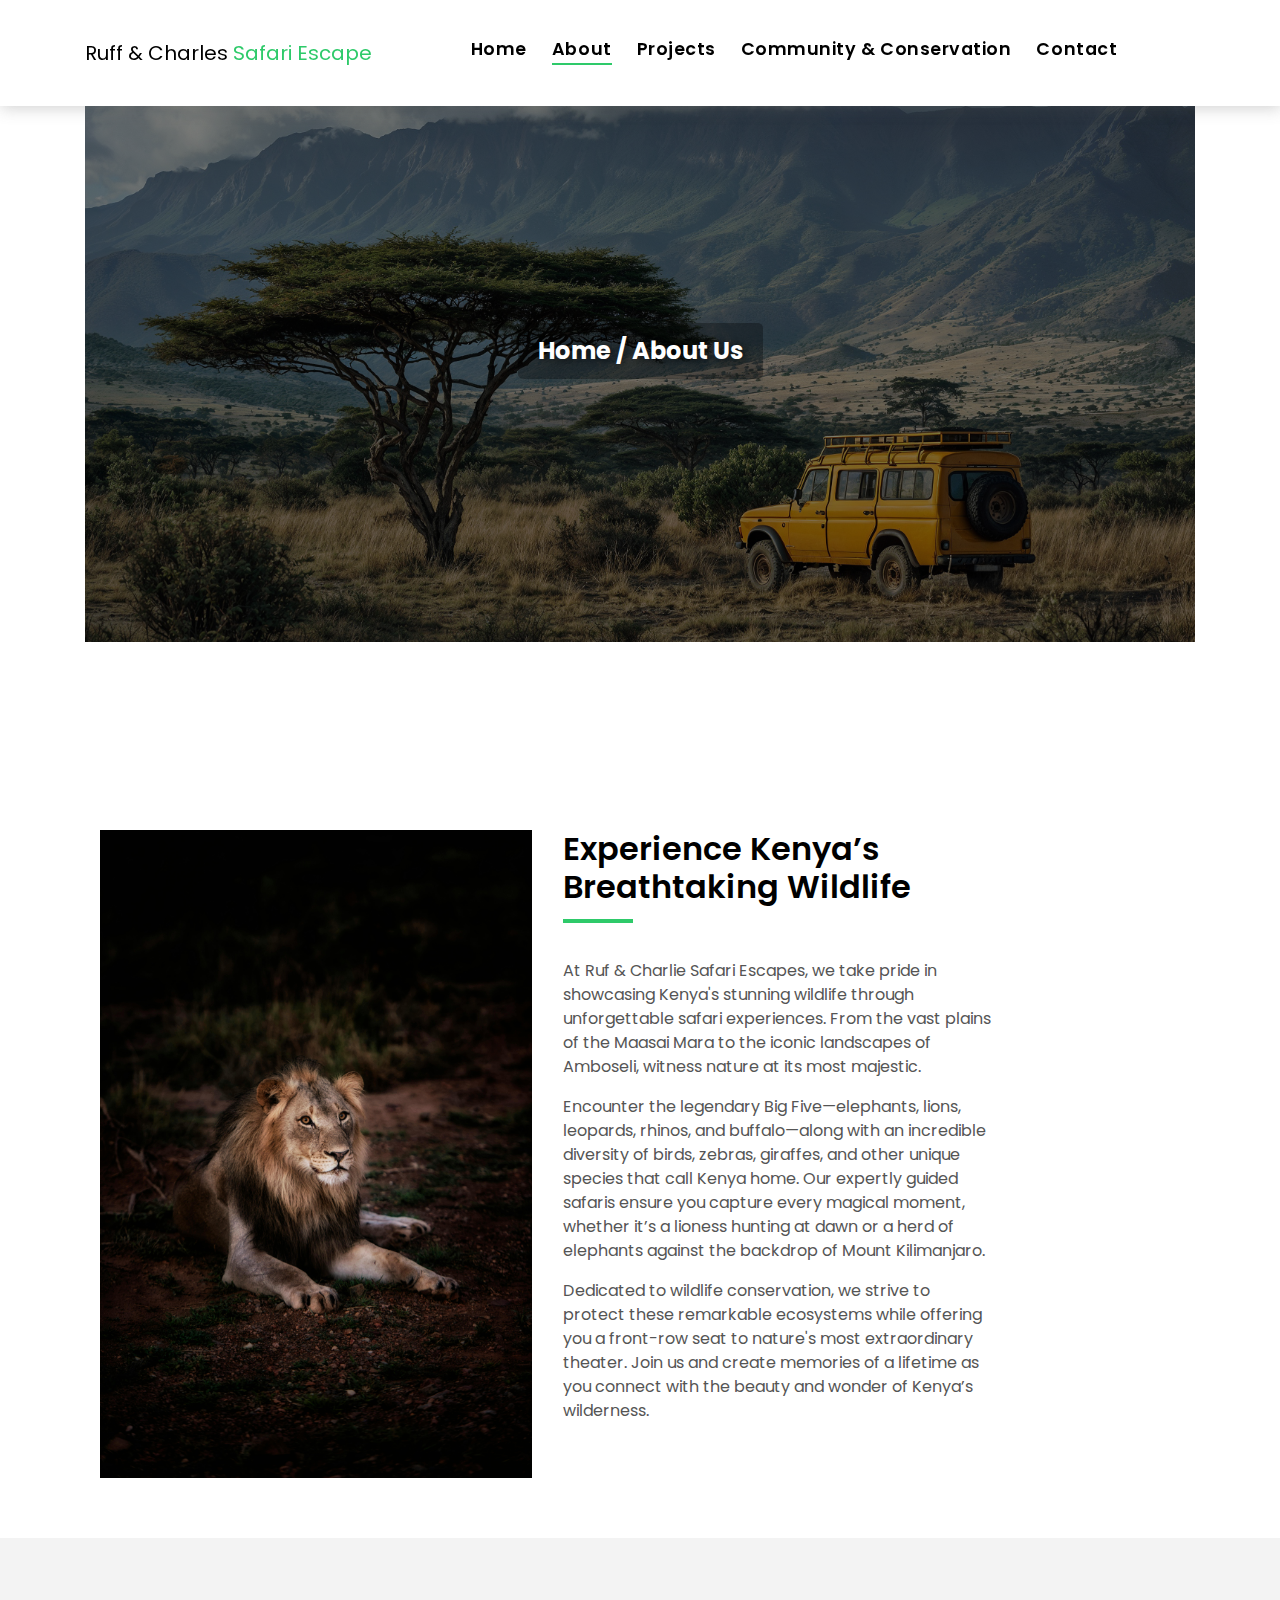
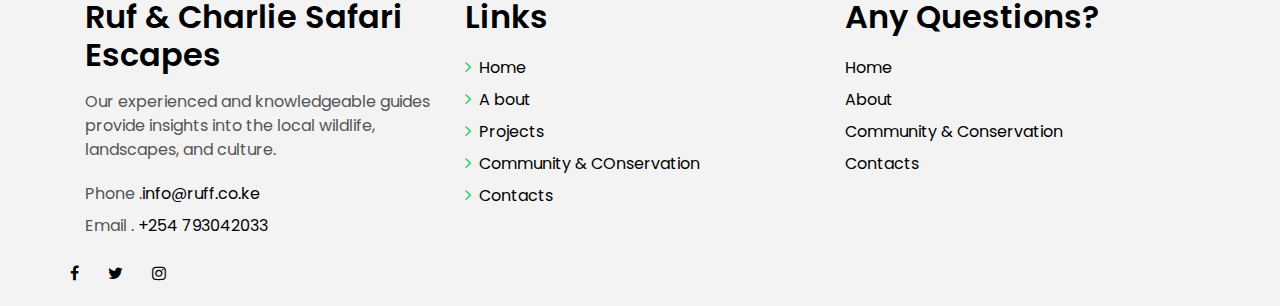
<file: about.html>
<!DOCTYPE html>
<html lang="en">
<head>
  <meta charset="utf-8">
  <title>Ruf & Charlie Safari Escapes</title>
  <meta content="width=device-width, initial-scale=1.0" name="viewport">
  <meta content="" name="keywords">
  <meta content="" name="description">
  <link href="img/favicon.png" rel="icon">
  <link href="img/apple-touch-icon.png" rel="apple-touch-icon">
  <link href="https://fonts.googleapis.com/css?family=Poppins:300,400,500,600,700" rel="stylesheet">
  <link href="lib/bootstrap/css/bootstrap.min.css" rel="stylesheet">
  <link href="lib/font-awesome/css/font-awesome.min.css" rel="stylesheet">
  <link href="lib/animate/animate.min.css" rel="stylesheet">
  <link href="lib/ionicons/css/ionicons.min.css" rel="stylesheet">
  <link href="lib/owlcarousel/assets/owl.carousel.min.css" rel="stylesheet">
  <link href="css/style.css" rel="stylesheet">

</head>
</style>
<body>
  <div class="click-closed"></div>
<nav class="navbar navbar-default navbar-trans navbar-expand-lg fixed-top">
  <div class="container align-items-center">
    <a class="navbar-brand" href="index.html">
      Ruff & Charles <span class="color-b">Safari Escape</span>
    </a>
    <button
      class="navbar-toggler collapsed ms-auto"
      type="button"
      data-toggle="collapse"
      data-target="#navbarDefault"
      aria-controls="navbarDefault"
      aria-expanded="false"
      aria-label="Toggle navigation"
           >
      <span></span>
      <span></span>
      <span></span>
    </button>
    <div class="navbar-collapse collapse justify-content-center" id="navbarDefault">
      <ul class="navbar-nav">
        <li class="nav-item">
          <a class="nav-link" href="index.html">Home</a>
        </li>
        <li class="nav-item">
          <a class="nav-link active" href="about.html">About</a>
        </li>
        <li class="nav-item">
          <a class="nav-link" href="projects.html">Projects</a>
        </li>
        <li class="nav-item">
          <a class="nav-link" href="community.html">Community & Conservation</a>
        </li>
        <li class="nav-item">
          <a class="nav-link" href="contact.html">Contact</a>
        </li>
      </ul>
    </div>
  </div>
</nav>


    <section class="section-a">
      <div class="container">
      <div class="a-img-box position-relative">
      <img src="images/bg.jpg" alt="Background image of the about section" class="img-fluid">
      <div class="overlay-text overlay-text d-flex flex-column justify-content-center align-items-center">
      <span>Home / About Us</span>
      </div>
      </div>    
   </div>
 </section>


   <section class="section-about">
      <div class="container">

        <div class="col-md-12 section-t8">
          <div class="row">
            <div class="col-md-6 col-lg-5">
              <img src="images/lion.jpg" alt="" class="img-fluid">
            </div>
            <div class="col-md-6 col-lg-5 section-md-t3">
              <div class="title-box-d">
                <h3 class="title-d">
                  Experience Kenya’s Breathtaking Wildlife</h3>
              </div>
              <p class="color-text-a">
      <p>At Ruf & Charlie Safari Escapes, we take pride in showcasing Kenya's stunning wildlife through unforgettable safari experiences. From the vast plains of the Maasai Mara to the iconic landscapes of Amboseli, witness nature at its most majestic.</p>

     <p> Encounter the legendary Big Five—elephants, lions, leopards, rhinos, and buffalo—along with an incredible diversity of birds, zebras, giraffes, and other unique species that call Kenya home. Our expertly guided safaris ensure you capture every magical moment, whether it’s a lioness hunting at dawn or a herd of elephants against the backdrop of Mount Kilimanjaro.</p>

        Dedicated to wildlife conservation, we strive to protect these remarkable ecosystems while offering you a front-row seat to nature's most extraordinary theater. Join us and create memories of a lifetime as you connect with the beauty and wonder of Kenya’s wilderness.


              </p>
            </div>
          </div>
        </div>
      </div>
    </div>
  </section>
  <!--/ About End /-->

 <section class="section-footer">
    <div class="container">
      <div class="row">
        <div class="col-sm-12 col-md-4">
          <div class="widget-a">
            <div class="w-header-a">
              <h3 class="w-title-a text-brand">Ruf & Charlie Safari Escapes</h3>
            </div>
            <div class="w-body-a">
              <p class="w-text-a color-text-a">
             Our experienced and knowledgeable guides provide insights into the local wildlife, landscapes, and culture.
              </p>
            </div>
            <div class="w-footer-a">
              <ul class="list-unstyled">
                <li class="color-a">
                  <span class="color-text-a">Phone .</span>info@ruff.co.ke</li>
                <li class="color-a">
                  <span class="color-text-a">Email .</span> +254 793042033</li>
              </ul>
            </div>
          </div>
        </div>
        <div class="col-sm-12 col-md-4 section-md-t3">
          <div class="widget-a">
            <div class="w-header-a">
              <h3 class="w-title-a text-brand">Links</h3>
            </div>
            <div class="w-body-a">
              <div class="w-body-a">
                <ul class="list-unstyled">
                  <li class="item-list-a">
                    <i class="fa fa-angle-right"></i> <a href="#">Home</a>
                  </li>
                  <li class="item-list-a">
                    <i class="fa fa-angle-right"></i> <a href="#">A bout</a>
                  </li>
                  <li class="item-list-a">
                    <i class="fa fa-angle-right"></i> <a href="#">Projects</a>
                  </li>
                  <li class="item-list-a">
                    <i class="fa fa-angle-right"></i> <a href="#">Community & COnservation</a>
                  </li>
                  <li class="item-list-a">
                    <i class="fa fa-angle-right"></i> <a href="#">Contacts</a>
                  </li>
                  </ul>
              </div>
            </div>
          </div>
        </div>
        <div class="col-sm-12 col-md-4 section-md-t3">
          <div class="widget-a">
            <div class="w-header-a">
              <h3 class="w-title-a text-brand">Any Questions?</h3>
            </div>
            <div class="w-body-a">
              <ul class="list-unstyled">
                <li>
                 <a href="#">Home</a>
                </li>
                <li>
                 <a href="#">About</a>
                </li>
                <li>
               <a href="#">Community & Conservation</a>
                </li>
                <li>
                  <a href="#">Contacts</a>
                </li>
                </ul>
            </div>
          </div>
        </div>

                <div class="socials-a">
            <ul class="list-inline">
              <li class="list-inline-item">
                <a href="#">
                  <i class="fa fa-facebook" aria-hidden="true"></i>
                </a>
              </li>
              <li class="list-inline-item">
                <a href="#">
                  <i class="fa fa-twitter" aria-hidden="true"></i>
                </a>
              </li>
              <li class="list-inline-item">
                <a href="#">
                  <i class="fa fa-instagram" aria-hidden="true"></i>
                </a>
              </li>
          
          
            </ul>
          </div>
      </div>
    </div>
  </section>



  <!--/ Footer End /-->

  <a href="#" class="back-to-top"><i class="fa fa-chevron-up"></i></a>
  <div id="preloader"></div>

  <!-- JavaScript Libraries -->
  <script src="lib/jquery/jquery.min.js"></script>
  <script src="lib/jquery/jquery-migrate.min.js"></script>
  <script src="lib/popper/popper.min.js"></script>
  <script src="lib/bootstrap/js/bootstrap.min.js"></script>
  <script src="lib/easing/easing.min.js"></script>
  <script src="lib/owlcarousel/owl.carousel.min.js"></script>
  <script src="lib/scrollreveal/scrollreveal.min.js"></script>
  <!-- Contact Form JavaScript File -->
  <script src="contactform/contactform.js"></script>

  <!-- Template Main Javascript File -->
  <script src="js/main.js"></script>

</body>
</html>
</file>
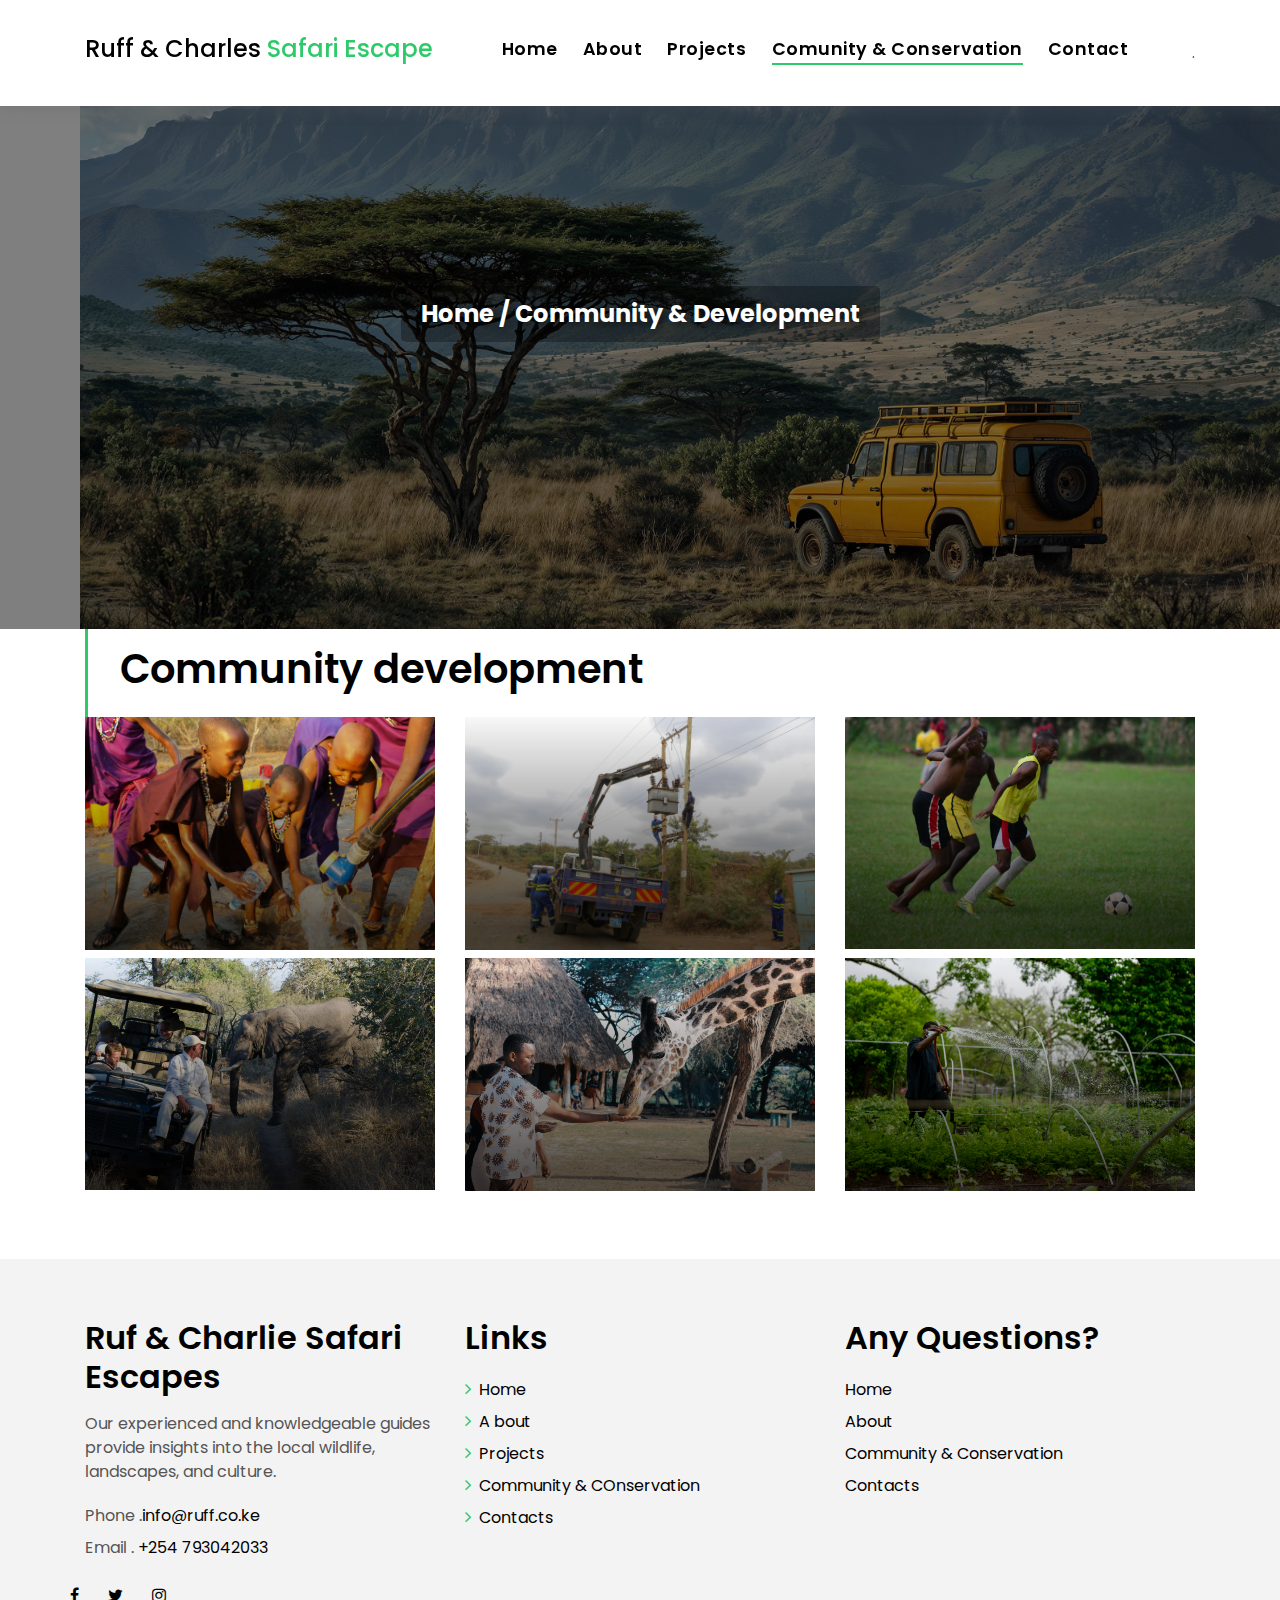
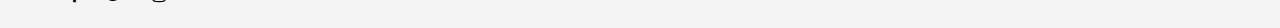
<file: community.html>
<!DOCTYPE html>
<html lang="en">
<head>
  <meta charset="utf-8">
  <title>Ruf & Charlie Safari Escapes</title>
  <meta content="width=device-width, initial-scale=1.0" name="viewport">
  <meta content="" name="keywords">
  <meta content="" name="description">
  <link href="img/favicon.png" rel="icon">
  <link href="img/apple-touch-icon.png" rel="apple-touch-icon">
  <link href="https://fonts.googleapis.com/css?family=Poppins:300,400,500,600,700" rel="stylesheet">
  <link href="lib/bootstrap/css/bootstrap.min.css" rel="stylesheet">
  <link href="lib/font-awesome/css/font-awesome.min.css" rel="stylesheet">
  <link href="lib/animate/animate.min.css" rel="stylesheet">
  <link href="lib/ionicons/css/ionicons.min.css" rel="stylesheet">
  <link href="lib/owlcarousel/assets/owl.carousel.min.css" rel="stylesheet">
  <link href="css/style.css" rel="stylesheet">

</head>
<body>

  <div class="click-closed"></div>
  <nav class="navbar navbar-default navbar-trans navbar-expand-lg fixed-top">
    <div class="container">
      <button class="navbar-toggler collapsed" type="button" data-toggle="collapse" data-target="#navbarDefault"
        aria-controls="navbarDefault" aria-expanded="false" aria-label="Toggle navigation">
        <span></span>
        <span></span>
        <span></span>
      </button>
     <h4  href="index.html">Ruff & Charles <span class="color-b"> Safari Escape</span></h4>
      <button type="button" class="btn btn-link nav-search navbar-toggle-box-collapse d-md-none" data-toggle="collapse"
        data-target="#navbarTogglerDemo01" aria-expanded="false">
        <span class="fa fa-search" aria-hidden="true"></span>
      </button>
      <div class="navbar-collapse collapse justify-content-center" id="navbarDefault">
        <ul class="navbar-nav">
          <li class="nav-item">
            <a class="nav-link " href="index.html">Home</a>
          </li>
          <li class="nav-item">
            <a class="nav-link " href="about.html">About</a>
          </li>
          <li class="nav-item">
            <a class="nav-link" href="projects.html">Projects</a>
          </li>
          <li class="nav-item">
            <a class="nav-link active" href="community.html">Comunity & Conservation</a>
          </li>
              <li class="nav-item">
            <a class="nav-link" href="contact.html">Contact</a>
          </li>
        </ul>
      </div>.
       </div>
  </nav>
  <!--/ Nav End /-->

  <!--/ Intro Single star /-->
  <section class="intro-single">
    <div class="about-img-box position-relative">
    <img src="images/bg.jpg" alt="Background image of the about section" class="img-fluid">
    <div class="overlay-text overlay-text d-flex flex-column justify-content-center align-items-center">
       <span>Home / Community & Development</span>
      </div>
   </div>  
  </section>
  <!--/ Intro Single End /-->
  <section class="intro-single">
    <div class="container">
      <div class="row">
        <div class="col-md-12 col-lg-8">
          <div class="title-single-box">
            <h6 class="title-single">Community development</h6>

          </div>
        </div>
        <div class="col-md-12 col-lg-4">
          <nav aria-label="breadcrumb" class="breadcrumb-box d-flex justify-content-lg-end">
          </nav>
        </div>
      </div>
    </div>
  </section>
  <!--/ News Grid Star /-->
  <section class="news-grid grid">
    <div class="container">
      <div class="row">
        <div class="col-md-4">
          <div class="card-box-b card-shadow news-box">
            <div class="img-box-b">
              <img src="images/2.jpg" alt="" class="img-b img-fluid">
            </div>
            <div class="card-overlay">
              <div class="card-header-b">
             
           
             
              </div>
            </div>
          </div>
        </div>
        <div class="col-md-4">
          <div class="card-box-b card-shadow news-box">
            <div class="img-box-b">
              <img src="images/power.jpg" alt="" class="img-b img-fluid">
            </div>
            <div class="card-overlay">
              <div class="card-header-b">
       
           
              </div>
            </div>
          </div>
        </div>
        <div class="col-md-4">
          <div class="card-box-b card-shadow news-box">
            <div class="img-box-b">
              <img src="images/20.jpg" alt="" class="img-b img-fluid">
            </div>
            <div class="card-overlay">
              <div class="card-header-b">
        
            
              </div>
            </div>
          </div>
        </div>
        <div class="col-md-4">
          <div class="card-box-b card-shadow news-box">
            <div class="img-box-b">
              <img src="images/tourist.jpg" alt="" class="img-b img-fluid">
            </div>
            <div class="card-overlay">
              <div class="card-header-b">
       
        
              </div>
            </div>
          </div>
        </div>
        <div class="col-md-4">
          <div class="card-box-b card-shadow news-box">
            <div class="img-box-b">
              <img src="images/10.jpg" alt="" class="img-b img-fluid">
            </div>
            <div class="card-overlay">
              <div class="card-header-b">
             
          
               
              </div>
            </div>
          </div>
        </div>
        <div class="col-md-4">
          <div class="card-box-b card-shadow news-box">
            <div class="img-box-b">
              <img src="images/agriculture.jpg" alt="" class="img-b img-fluid">
            </div>
            <div class="card-overlay">
              <div class="card-header-b">
             
          
            
              </div>
            </div>
          </div>
        </div>
      </div>
     </div>
  </section>
  <!--/ News Grid End /-->

  <!--/ footer Star /-->
  <section class="section-footer">
    <div class="container">
      <div class="row">
        <div class="col-sm-12 col-md-4">
          <div class="widget-a">
            <div class="w-header-a">
              <h3 class="w-title-a text-brand">Ruf & Charlie Safari Escapes</h3>
            </div>
            <div class="w-body-a">
              <p class="w-text-a color-text-a">
             Our experienced and knowledgeable guides provide insights into the local wildlife, landscapes, and culture.
              </p>
            </div>
            <div class="w-footer-a">
              <ul class="list-unstyled">
                <li class="color-a">
                  <span class="color-text-a">Phone .</span>info@ruff.co.ke</li>
                <li class="color-a">
                  <span class="color-text-a">Email .</span> +254 793042033</li>
              </ul>
            </div>
          </div>
        </div>
        <div class="col-sm-12 col-md-4 section-md-t3">
          <div class="widget-a">
            <div class="w-header-a">
              <h3 class="w-title-a text-brand">Links</h3>
            </div>
            <div class="w-body-a">
              <div class="w-body-a">
                <ul class="list-unstyled">
                  <li class="item-list-a">
                    <i class="fa fa-angle-right"></i> <a href="#">Home</a>
                  </li>
                  <li class="item-list-a">
                    <i class="fa fa-angle-right"></i> <a href="#">A bout</a>
                  </li>
                  <li class="item-list-a">
                    <i class="fa fa-angle-right"></i> <a href="#">Projects</a>
                  </li>
                  <li class="item-list-a">
                    <i class="fa fa-angle-right"></i> <a href="#">Community & COnservation</a>
                  </li>
                  <li class="item-list-a">
                    <i class="fa fa-angle-right"></i> <a href="#">Contacts</a>
                  </li>
                  </ul>
              </div>
            </div>
          </div>
        </div>
        <div class="col-sm-12 col-md-4 section-md-t3">
          <div class="widget-a">
            <div class="w-header-a">
              <h3 class="w-title-a text-brand">Any Questions?</h3>
            </div>
            <div class="w-body-a">
              <ul class="list-unstyled">
                <li>
                 <a href="#">Home</a>
                </li>
                <li>
                 <a href="#">About</a>
                </li>
                <li>
               <a href="#">Community & Conservation</a>
                </li>
                <li>
                  <a href="#">Contacts</a>
                </li>
                </ul>
            </div>
          </div>
        </div>

                <div class="socials-a">
            <ul class="list-inline">
              <li class="list-inline-item">
                <a href="#">
                  <i class="fa fa-facebook" aria-hidden="true"></i>
                </a>
              </li>
              <li class="list-inline-item">
                <a href="#">
                  <i class="fa fa-twitter" aria-hidden="true"></i>
                </a>
              </li>
              <li class="list-inline-item">
                <a href="#">
                  <i class="fa fa-instagram" aria-hidden="true"></i>
                </a>
              </li>
          
          
            </ul>
          </div>
      </div>
    </div>
  </section>



  <!--/ Footer End /-->

  <a href="#" class="back-to-top"><i class="fa fa-chevron-up"></i></a>
  <div id="preloader"></div>

  <!-- JavaScript Libraries -->
  <script src="lib/jquery/jquery.min.js"></script>
  <script src="lib/jquery/jquery-migrate.min.js"></script>
  <script src="lib/popper/popper.min.js"></script>
  <script src="lib/bootstrap/js/bootstrap.min.js"></script>
  <script src="lib/easing/easing.min.js"></script>
  <script src="lib/owlcarousel/owl.carousel.min.js"></script>
  <script src="lib/scrollreveal/scrollreveal.min.js"></script>
  <!-- Contact Form JavaScript File -->
  <script src="contactform/contactform.js"></script>

  <!-- Template Main Javascript File -->
  <script src="js/main.js"></script>

</body>
</html>
</file>
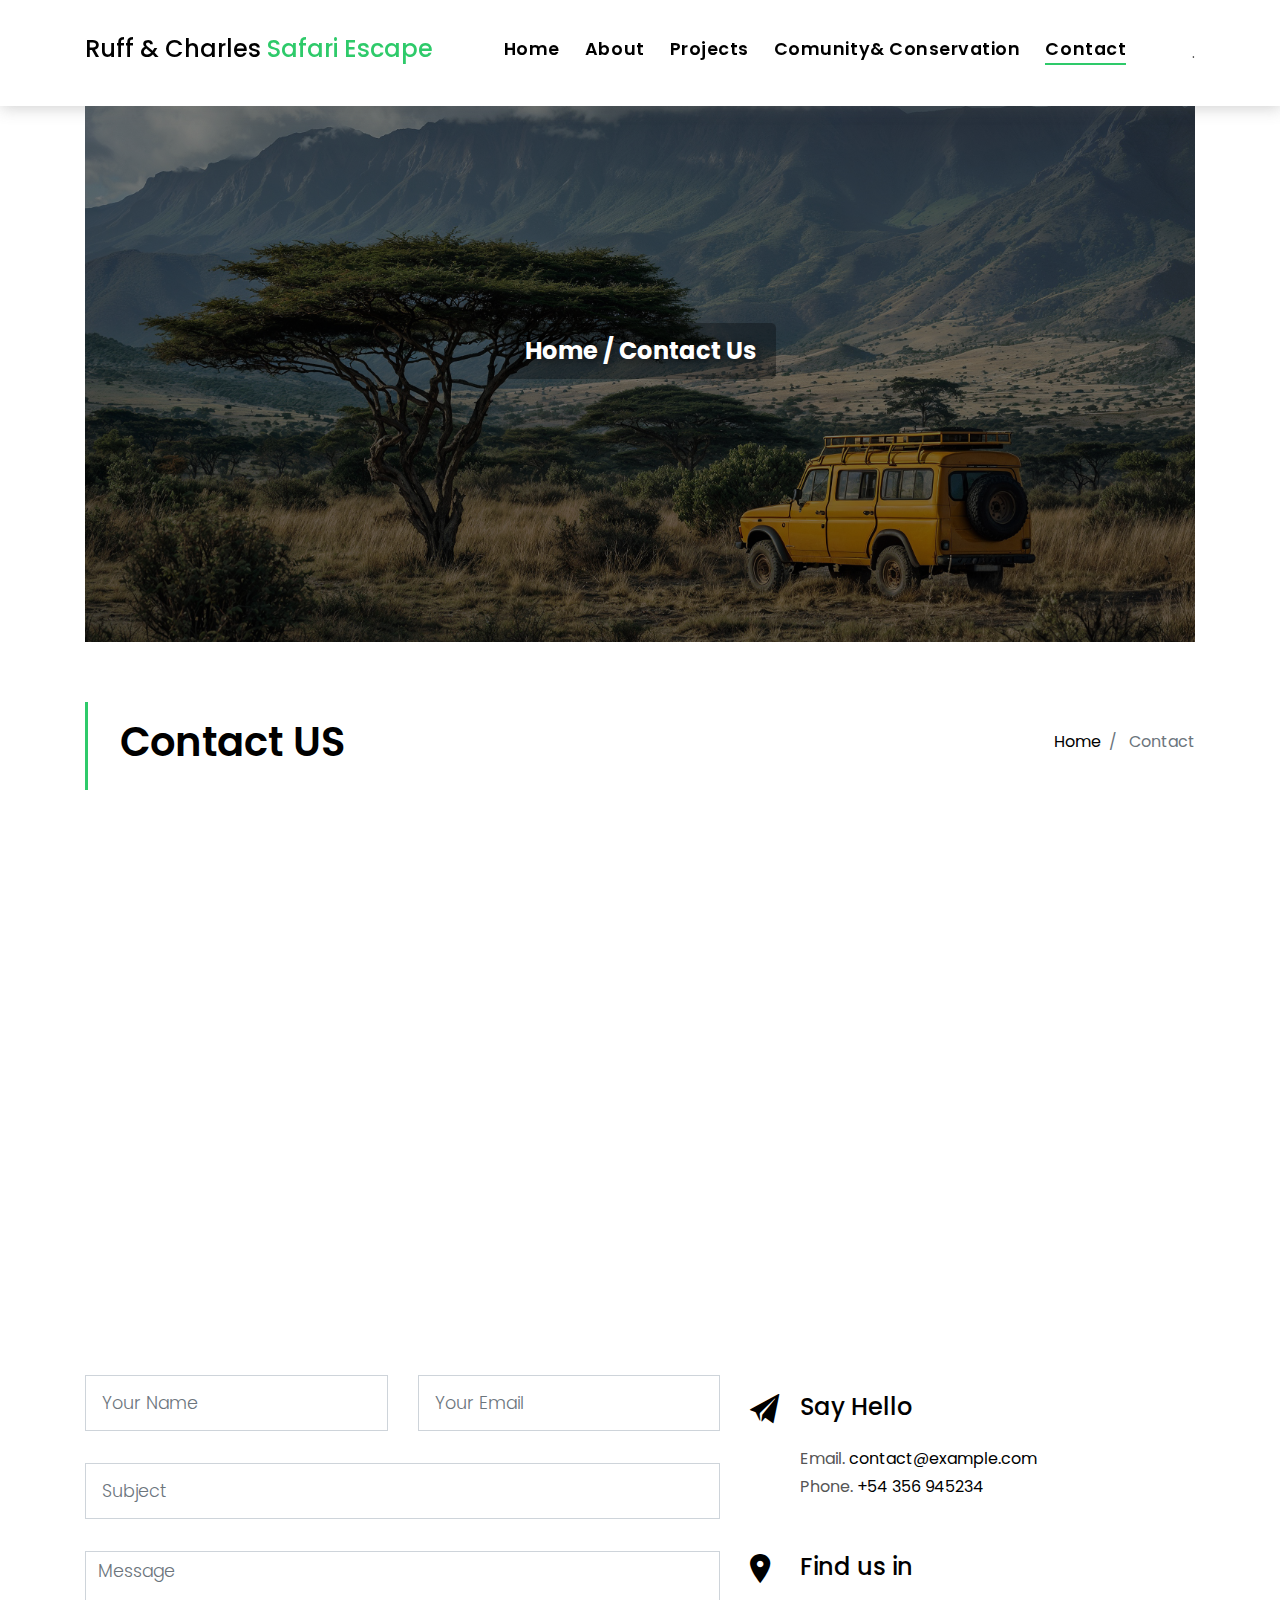
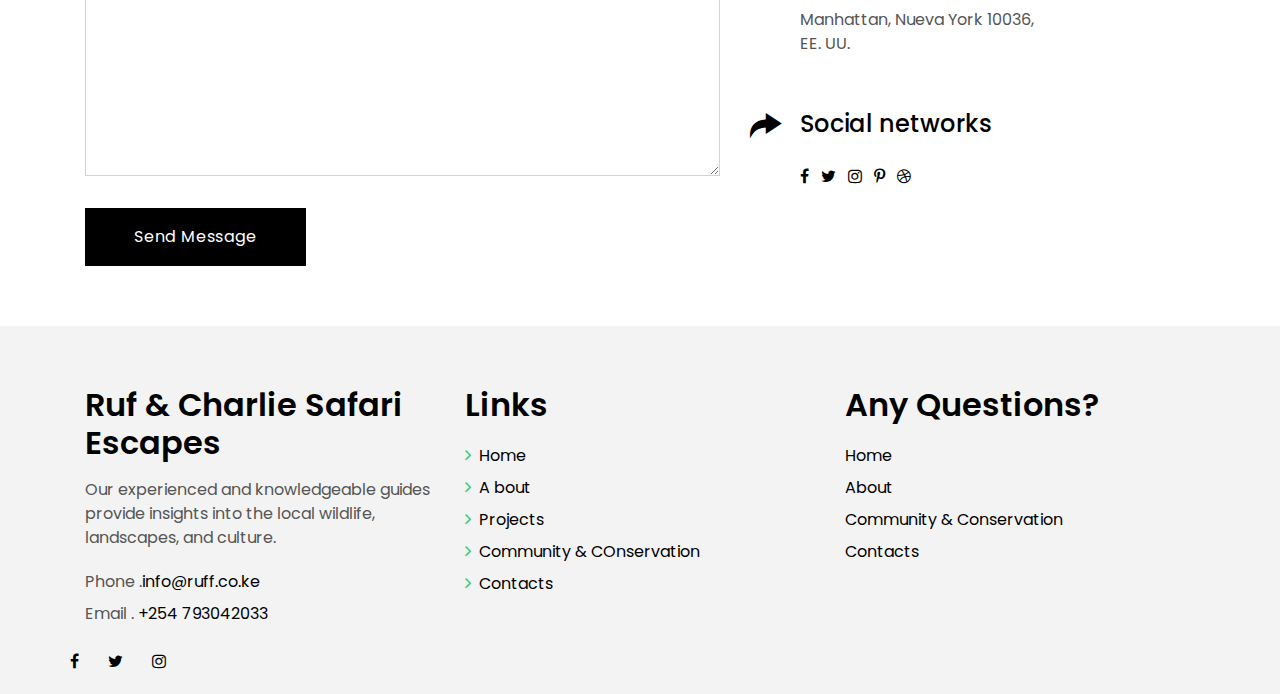
<file: contact.html>
<!DOCTYPE html>
<html lang="en">
<head>
  <meta charset="utf-8">
  <title>Ruf & Charlie Safari Escapes</title>
  <meta content="width=device-width, initial-scale=1.0" name="viewport">
  <meta content="" name="keywords">
  <meta content="" name="description">
  <link href="img/favicon.png" rel="icon">
  <link href="img/apple-touch-icon.png" rel="apple-touch-icon">
  <link href="https://fonts.googleapis.com/css?family=Poppins:300,400,500,600,700" rel="stylesheet">
  <link href="lib/bootstrap/css/bootstrap.min.css" rel="stylesheet">
  <link href="lib/font-awesome/css/font-awesome.min.css" rel="stylesheet">
  <link href="lib/animate/animate.min.css" rel="stylesheet">
  <link href="lib/ionicons/css/ionicons.min.css" rel="stylesheet">
  <link href="lib/owlcarousel/assets/owl.carousel.min.css" rel="stylesheet">
  <link href="css/style.css" rel="stylesheet">

</head>
<body>

  <div class="click-closed"></div>
  <nav class="navbar navbar-default navbar-trans navbar-expand-lg fixed-top">
    <div class="container">
      <button class="navbar-toggler collapsed" type="button" data-toggle="collapse" data-target="#navbarDefault"
        aria-controls="navbarDefault" aria-expanded="false" aria-label="Toggle navigation">
        <span></span>
        <span></span>
        <span></span>
      </button>
     <h4  href="index.html">Ruff & Charles <span class="color-b"> Safari Escape</span></h4>
      <button type="button" class="btn btn-link nav-search navbar-toggle-box-collapse d-md-none" data-toggle="collapse"
        data-target="#navbarTogglerDemo01" aria-expanded="false">
        <span class="fa fa-search" aria-hidden="true"></span>
      </button>
      <div class="navbar-collapse collapse justify-content-center" id="navbarDefault">
        <ul class="navbar-nav">
          <li class="nav-item">
            <a class="nav-link " href="index.html">Home</a>
          </li>
          <li class="nav-item">
            <a class="nav-link" href="about.html">About</a>
          </li>
          <li class="nav-item">
            <a class="nav-link" href="projects.html">Projects</a>
          </li>
          <li class="nav-item">
            <a class="nav-link" href="community.html">Comunity& Conservation</a>
          </li>
              <li class="nav-item">
            <a class="nav-link active" href="contact.html">Contact</a>
          </li>
        </ul>
      </div>.
       </div>
  </nav>
  <!--/ Nav End /-->

 <section class="section-a">
      <div class="container">
      <div class="a-img-box position-relative">
      <img src="images/bg.jpg" alt="Background image of the about section" class="img-fluid">
      <div class="overlay-text overlay-text d-flex flex-column justify-content-center align-items-center">
      <span>Home / Contact Us</span>
      </div>
      </div>    
   </div>
 </section>

  <!--/ Intro Single star /-->
  <section class="intro-single">
    <div class="container">
      <div class="row">
        <div class="col-md-12 col-lg-8">
          <div class="title-single-box">
            <h1 class="title-single">Contact US</h1>
   
          </div>
        </div>
        <div class="col-md-12 col-lg-4">
          <nav aria-label="breadcrumb" class="breadcrumb-box d-flex justify-content-lg-end">
            <ol class="breadcrumb">
              <li class="breadcrumb-item">
                <a href="index.html">Home</a>
              </li>
              <li class="breadcrumb-item active" aria-current="page">
                Contact
              </li>
            </ol>
          </nav>
        </div>
      </div>
    </div>
  </section>
  <!--/ Intro Single End /-->

  <!--/ Contact Star /-->
  <section class="contact">
    <div class="container">
      <div class="row">
        <div class="col-sm-12">
          <div class="contact-map box">
            <div id="map" class="contact-map">
               <iframe src="https://www.google.com/maps/embed?pb=!1m16!1m12!1m3!1d22276.029079573527!2d37.601994698870506!3d0.36682216089982744!2m3!1f0!2f0!3f0!3m2!1i1024!2i768!4f13.1!2m1!1sIsiolo%20ranch!5e1!3m2!1sen!2ske!4v1732344114222!5m2!1sen!2ske" width="100%" height="450" style="border:0;" allowfullscreen="" loading="lazy" referrerpolicy="no-referrer-when-downgrade"></iframe>
            </div>
          </div>
        </div>
        <div class="col-sm-12 section-t8">
          <div class="row">
            <div class="col-md-7">
              <form class="form-a contactForm" action="" method="post" role="form">
                <div id="sendmessage">Your message has been sent. Thank you!</div>
                <div id="errormessage"></div>
                <div class="row">
                  <div class="col-md-6 mb-3">
                    <div class="form-group">
                      <input type="text" name="name" class="form-control form-control-lg form-control-a" placeholder="Your Name" data-rule="minlen:4" data-msg="Please enter at least 4 chars">
                      <div class="validation"></div>
                    </div>
                  </div>
                  <div class="col-md-6 mb-3">
                    <div class="form-group">
                      <input name="email" type="email" class="form-control form-control-lg form-control-a" placeholder="Your Email" data-rule="email" data-msg="Please enter a valid email">
                      <div class="validation"></div>
                    </div>
                  </div>
                  <div class="col-md-12 mb-3">
                    <div class="form-group">
                      <input type="url" name="subject" class="form-control form-control-lg form-control-a" placeholder="Subject" data-rule="minlen:4" data-msg="Please enter at least 8 chars of subject">
                      <div class="validation"></div>
                    </div>
                  </div>
                  <div class="col-md-12 mb-3">
                    <div class="form-group">
                      <textarea name="message" class="form-control" name="message" cols="45" rows="8" data-rule="required" data-msg="Please write something for us" placeholder="Message"></textarea>
                      <div class="validation"></div>
                    </div>
                  </div>
                  <div class="col-md-12">
                    <button type="submit" class="btn btn-a">Send Message</button>
                  </div>
                </div>
              </form>
            </div>
            <div class="col-md-5 section-md-t3">
              <div class="icon-box section-b2">
                <div class="icon-box-icon">
                  <span class="ion-ios-paper-plane"></span>
                </div>
                <div class="icon-box-content table-cell">
                  <div class="icon-box-title">
                    <h4 class="icon-title">Say Hello</h4>
                  </div>
                  <div class="icon-box-content">
                    <p class="mb-1">Email.
                      <span class="color-a">contact@example.com</span>
                    </p>
                    <p class="mb-1">Phone.
                      <span class="color-a">+54 356 945234</span>
                    </p>
                  </div>
                </div>
              </div>
              <div class="icon-box section-b2">
                <div class="icon-box-icon">
                  <span class="ion-ios-pin"></span>
                </div>
                <div class="icon-box-content table-cell">
                  <div class="icon-box-title">
                    <h4 class="icon-title">Find us in</h4>
                  </div>
                  <div class="icon-box-content">
                    <p class="mb-1">
                      Manhattan, Nueva York 10036,
                      <br> EE. UU.
                    </p>
                  </div>
                </div>
              </div>
              <div class="icon-box">
                <div class="icon-box-icon">
                  <span class="ion-ios-redo"></span>
                </div>
                <div class="icon-box-content table-cell">
                  <div class="icon-box-title">
                    <h4 class="icon-title">Social networks</h4>
                  </div>
                  <div class="icon-box-content">
                    <div class="socials-footer">
                      <ul class="list-inline">
                        <li class="list-inline-item">
                          <a href="#" class="link-one">
                            <i class="fa fa-facebook" aria-hidden="true"></i>
                          </a>
                        </li>
                        <li class="list-inline-item">
                          <a href="#" class="link-one">
                            <i class="fa fa-twitter" aria-hidden="true"></i>
                          </a>
                        </li>
                        <li class="list-inline-item">
                          <a href="#" class="link-one">
                            <i class="fa fa-instagram" aria-hidden="true"></i>
                          </a>
                        </li>
                        <li class="list-inline-item">
                          <a href="#" class="link-one">
                            <i class="fa fa-pinterest-p" aria-hidden="true"></i>
                          </a>
                        </li>
                        <li class="list-inline-item">
                          <a href="#" class="link-one">
                            <i class="fa fa-dribbble" aria-hidden="true"></i>
                          </a>
                        </li>
                      </ul>
                    </div>
                  </div>
                </div>
              </div>
            </div>
          </div>
        </div>
      </div>
    </div>
  </section>
  <!--/ Contact End /-->

  <!--/ footer Star /-->
  <section class="section-footer">
    <div class="container">
      <div class="row">
        <div class="col-sm-12 col-md-4">
          <div class="widget-a">
            <div class="w-header-a">
              <h3 class="w-title-a text-brand">Ruf & Charlie Safari Escapes</h3>
            </div>
            <div class="w-body-a">
              <p class="w-text-a color-text-a">
             Our experienced and knowledgeable guides provide insights into the local wildlife, landscapes, and culture.
              </p>
            </div>
            <div class="w-footer-a">
              <ul class="list-unstyled">
                <li class="color-a">
                  <span class="color-text-a">Phone .</span>info@ruff.co.ke</li>
                <li class="color-a">
                  <span class="color-text-a">Email .</span> +254 793042033</li>
              </ul>
            </div>
          </div>
        </div>
        <div class="col-sm-12 col-md-4 section-md-t3">
          <div class="widget-a">
            <div class="w-header-a">
              <h3 class="w-title-a text-brand">Links</h3>
            </div>
            <div class="w-body-a">
              <div class="w-body-a">
                <ul class="list-unstyled">
                  <li class="item-list-a">
                    <i class="fa fa-angle-right"></i> <a href="#">Home</a>
                  </li>
                  <li class="item-list-a">
                    <i class="fa fa-angle-right"></i> <a href="#">A bout</a>
                  </li>
                  <li class="item-list-a">
                    <i class="fa fa-angle-right"></i> <a href="#">Projects</a>
                  </li>
                  <li class="item-list-a">
                    <i class="fa fa-angle-right"></i> <a href="#">Community & COnservation</a>
                  </li>
                  <li class="item-list-a">
                    <i class="fa fa-angle-right"></i> <a href="#">Contacts</a>
                  </li>
                  </ul>
              </div>
            </div>
          </div>
        </div>
        <div class="col-sm-12 col-md-4 section-md-t3">
          <div class="widget-a">
            <div class="w-header-a">
              <h3 class="w-title-a text-brand">Any Questions?</h3>
            </div>
            <div class="w-body-a">
              <ul class="list-unstyled">
                <li>
                 <a href="#">Home</a>
                </li>
                <li>
                 <a href="#">About</a>
                </li>
                <li>
               <a href="#">Community & Conservation</a>
                </li>
                <li>
                  <a href="#">Contacts</a>
                </li>
                </ul>
            </div>
          </div>
        </div>

                <div class="socials-a">
            <ul class="list-inline">
              <li class="list-inline-item">
                <a href="#">
                  <i class="fa fa-facebook" aria-hidden="true"></i>
                </a>
              </li>
              <li class="list-inline-item">
                <a href="#">
                  <i class="fa fa-twitter" aria-hidden="true"></i>
                </a>
              </li>
              <li class="list-inline-item">
                <a href="#">
                  <i class="fa fa-instagram" aria-hidden="true"></i>
                </a>
              </li>
          
          
            </ul>
          </div>
      </div>
    </div>
  </section>



  <!--/ Footer End /-->

  <a href="#" class="back-to-top"><i class="fa fa-chevron-up"></i></a>
  <div id="preloader"></div>

  <!-- JavaScript Libraries -->
  <script src="lib/jquery/jquery.min.js"></script>
  <script src="lib/jquery/jquery-migrate.min.js"></script>
  <script src="lib/popper/popper.min.js"></script>
  <script src="lib/bootstrap/js/bootstrap.min.js"></script>
  <script src="lib/easing/easing.min.js"></script>
  <script src="lib/owlcarousel/owl.carousel.min.js"></script>
  <script src="lib/scrollreveal/scrollreveal.min.js"></script>
  <!-- Contact Form JavaScript File -->
  <script src="contactform/contactform.js"></script>

  <!-- Template Main Javascript File -->
  <script src="js/main.js"></script>

</body>
</html>
</file>
<file: css/style.css>
body {
  font-family: 'Poppins', sans-serif;
  color: #555555;
}

h1,
h2,
h3,
h4,
h5,
h6 {
  color: #000000;
}




.section-a {
  position: relative;
  padding: 60px 0;
  width: 100%;
}

.a-img-box {
  position: relative;
  overflow: hidden; /* Ensures overlay text stays within image bounds */
}

.a-img-box img {
  width: 100%;
  height: auto;
}

.overlay-text {
  position: absolute;
  top: 0;
  left: 0;
  width: 100%;
  height: 100%;
  background: rgba(0, 0, 0, 0.5); 
  display: flex;
  align-items: center;
  justify-content: center;
}

.overlay-text span {
  color: #ffffff;
  font-size: 1.5rem;
  font-weight: bold;
  text-align: center;
  text-shadow: 2px 2px 8px rgba(0, 0, 0, 0.7); /* Adds a shadow for better readability */
  padding: 10px 20px;
  background: rgba(0, 0, 0, 0.3); /* Slight background for text area */
  border-radius: 5px;
}
a {
  color: #000000;
  transition: all .5s ease;
}

a:hover {
  color: #2eca6a;
  text-decoration: none;
}

.link-two {
  color: #000000;
  transition: all .5s ease;
}

.link-two:hover {
  text-decoration: underline;
  color: #000000;
}

.link-one {
  color: #000000;
  transition: all .5s ease;
}

.link-one:hover {
  color: #000000;
  text-decoration: none;
}



.link-icon {
  color: #000000;
  font-weight: 500;
}

.link-icon span {
  font-size: 14px;
  padding-left: 4px;
  vertical-align: middle;
}

.link-a {
  color: #ffffff;
  text-decoration: none;
}

.link-a:hover {
  color: #ffffff;
  text-decoration: none;
}

.link-a span {
  font-size: 18px;
  vertical-align: middle;
  margin-left: 5px;
}

.text-brand {
  color: #000000;
  font-size: 2rem;
  font-weight: 600;
}

.color-a {
  color: #000000;
}

.color-b {
  color: #2eca6a;
}

.color-d {
  color: #adadad;
}

.color-text-a {
  color: #555555;
}

.no-margin {
  margin: 0;
}

/*------/ Nav Pills  /------*/

.nav-pills-a.nav-pills .nav-link {
  color: #000000;
  position: relative;
  font-weight: 600;
}

.nav-pills-a.nav-pills .nav-link.active {
  background-color: transparent;
}

.nav-pills-a.nav-pills .nav-link.active:after {
  content: '';
  position: absolute;
  left: 0;
  bottom: -1px;
  width: 100%;
  height: 2px;
  background-color: #2eca6a;
  z-index: 2;
}

/*------/ Bg Image /------*/

.bg-image {
  background-repeat: no-repeat;
  background-attachment: fixed;
  background-size: cover;
  background-position: center center;
}

/*------/ List a /------*/

.list-a {
  display: inline-block;
  line-height: 2;
  padding: 0;
  list-style: none;
}

.list-a li {
  position: relative;
  width: 50%;
  float: left;
  padding-left: 25px;
  padding-right: 5px;
}

.list-a li:before {
  content: '';
  width: 10px;
  height: 2px;
  position: absolute;
  background-color: #313131;
  top: 15px;
  left: 0;
}

/*------/ Pagination-a /------*/

.pagination-a .pagination .page-link {
  margin: 0 .2rem;
  border-color: transparent;
  padding: .5rem .8rem;
  color: #000000;
}

.pagination-a .pagination .page-link:hover,
.pagination-a .pagination .page-link:active,
.pagination-a .pagination .page-link:focus {
  background-color: #2eca6a;
}

.pagination-a .pagination .page-link span {
  font-size: 1.2rem;
}

.pagination-a .pagination .next .page-link {
  padding: .4rem .9rem;
}

.pagination-a .pagination .page-item:last-child .page-link {
  border-top-right-radius: 0;
  border-bottom-right-radius: 0;
}

.pagination-a .pagination .page-item:first-child .page-link {
  border-top-left-radius: 0;
  border-bottom-left-radius: 0;
}

.pagination-a .pagination .page-item.disabled .page-link {
  padding: .4rem .9rem;
  color: #555555;
}

.pagination-a .pagination .page-item.active .page-link {
  background-color: #2eca6a;
}

.a {
  color: #2eca6a;
  font-size: 1.3rem;
}

/*------/ Icon Box /------*/

.icon-box .icon-box-icon {
  display: table-cell;
  vertical-align: top;
  font-size: 36px;
  color: #000000;
  width: 50px;
  padding-top: 8px;
}

.icon-box .icon-box-content {
  padding-top: 18px;
}

/*------/ Space Padding /------*/

.section-t8 {
  padding-top: 8rem;
}

.section-t4 {
  padding-top: 4rem;
}

.section-t3 {
  padding-top: 3rem;
}

.section-b2 {
  padding-bottom: 2rem;
}

.section-tb85 {
  padding: 8rem 0 5rem 0;
}

/*------/ Title /------*/

.title-wrap {
  padding-bottom: 4rem;
}

.title-a {
  font-size: 2.6rem;
  font-weight: 600;
}

.title-link {
  font-size: 1.2rem;
  font-weight: 300;
  padding-top: 1.2rem;
}

.title-link a {
  color: #313131;
}

.title-link span {
  font-size: 20px;
  padding-left: 4px;
  vertical-align: middle;
}

.title-box-d {
  padding-bottom: 1.8rem;
  margin-bottom: 1rem;
  position: relative;
}

.title-box-d .title-d {
  font-weight: 600;
  font-size: 2rem;
}

.title-box-d .title-d:after {
  content: '';
  position: absolute;
  width: 70px;
  height: 4px;
  background-color: #2eca6a;
  bottom: 20px;
  left: 0;
}

/*------/ Display Table & Table Cell /------*/

.display-table {
  width: 100%;
  height: 100%;
  display: table;
}

.table-cell {
  display: table-cell;
  vertical-align: middle;
}

/*------/ Ul Resect /------*/

.ul-resect ul,
.list-a ul,
.box-comments ul {
  list-style: none;
  padding-left: 0;
  margin-bottom: 0;
}

/*------/ Overlay /------*/

.overlay-a {
  background: linear-gradient(to bottom, rgba(0, 0, 0, 0) 0%, rgba(0, 0, 0, 0.2) 27%, rgba(0, 0, 0, 0.65) 90%);
}

.overlay {
  position: absolute;
  top: 0;
  left: 0px;
  padding: 0;
  height: 100%;
  width: 100%;
}

/*------/ Owl carousel /------*/

.owl-theme .owl-dots {
  text-align: center;
  margin-top: 8px;
}

.owl-theme .owl-dots .owl-dot {
  display: inline-block;
}

.owl-theme .owl-dots .owl-dot span {
  width: 16px;
  height: 9px;
  margin: 5px 5px;
  background: #000000;
  border: 0px solid #000000;
  display: block;
  transition: all 0.6s ease-in-out;
  cursor: pointer;
  border-radius: 0px;
}

.owl-theme .owl-dots .owl-dot:hover span {
  background-color: #2eca6a;
}

.owl-theme .owl-dots .owl-dot.active span {
  background-color: #2eca6a;
  width: 35px;
}

.owl-arrow .owl-nav {
  position: absolute;
  top: 0;
  right: 0;
  font-size: 1.8rem;
}

.owl-arrow .owl-nav .owl-prev,
.owl-arrow .owl-nav .owl-next {
  display: inline-block;
  transition: all 0.6s ease-in-out;
  color: #000000;
}

.owl-arrow .owl-nav .owl-prev.disabled,
.owl-arrow .owl-nav .owl-next.disabled {
  transition: all 0.6s ease-in-out;
  color: #adadad;
}

.owl-arrow .owl-nav .owl-next {
  margin-left: 15px;
}

.nav-arrow-a .owl-arrow .owl-nav {
  font-size: 1.8rem;
  margin-top: -110px;
}

.nav-arrow-a .owl-arrow .owl-nav .owl-next {
  margin-left: 15px;
}

.nav-arrow-b .owl-arrow .owl-nav {
  position: absolute;
  top: 0;
  right: 0;
  font-size: 1.2rem;
}

.nav-arrow-b .owl-arrow .owl-nav .owl-prev,
.nav-arrow-b .owl-arrow .owl-nav .owl-next {
  padding: .7rem 1.5rem !important;
  display: inline-block;
  transition: all 0.6s ease-in-out;
  color: #ffffff;
  background-color: #2eca6a;
  opacity: .9;
}

.nav-arrow-b .owl-arrow .owl-nav .owl-prev.disabled,
.nav-arrow-b .owl-arrow .owl-nav .owl-next.disabled {
  transition: all 0.6s ease-in-out;
  color: #ffffff;
}

.nav-arrow-b .owl-arrow .owl-nav .owl-prev:hover,
.nav-arrow-b .owl-arrow .owl-nav .owl-next:hover {
  background-color: #26a356;
}

.nav-arrow-b .owl-arrow .owl-nav .owl-next {
  margin-left: 0px;
}

/*------/ Socials /------*/

.socials-a .list-inline-item:not(:last-child) {
  margin-right: 25px;
}

/* Back to top button */

.back-to-top {
  position: fixed;
  display: none;
  background: #2eca6a;
  color: #fff;
  width: 44px;
  height: 44px;
  text-align: center;
  line-height: 1;
  font-size: 16px;
  border-radius: 50%;
  right: 15px;
  bottom: 15px;
  transition: background 0.5s;
  z-index: 11;
}

.back-to-top i {
  padding-top: 12px;
  color: #fff;
}

/* Prelaoder */

#preloader {
  position: fixed;
  top: 0;
  left: 0;
  right: 0;
  bottom: 0;
  z-index: 9999;
  overflow: hidden;
  background: #fff;
}

#preloader:before {
  content: "";
  position: fixed;
  top: calc(50% - 30px);
  left: calc(50% - 30px);
  border: 6px solid #f2f2f2;
  border-top: 6px solid #2eca6a;
  border-radius: 50%;
  width: 60px;
  height: 60px;
  -webkit-animation: animate-preloader 1s linear infinite;
  animation: animate-preloader 1s linear infinite;
}

@-webkit-keyframes animate-preloader {
  0% {
    -webkit-transform: rotate(0deg);
    transform: rotate(0deg);
  }

  100% {
    -webkit-transform: rotate(360deg);
    transform: rotate(360deg);
  }
}

@keyframes animate-preloader {
  0% {
    -webkit-transform: rotate(0deg);
    transform: rotate(0deg);
  }

  100% {
    -webkit-transform: rotate(360deg);
    transform: rotate(360deg);
  }
}

/*======================================
//--//-->   NAVBAR
======================================*/

.navbar-default {
  transition: all .5s ease-in-out;
  background-color: #ffffff;
  padding-top: 28px;
  padding-bottom: 28px;
  -webkit-backface-visibility: hidden;
  backface-visibility: hidden;
  box-shadow: 1px 2px 15px rgba(100, 100, 100, 0.3);
}

.navbar-default .nav-search {
  color: #000000;
  font-size: 1.5rem;
}

.navbar-default.navbar-reduce {
  box-shadow: 1px 2px 15px rgba(100, 100, 100, 0.3);
}

.navbar-default.navbar-trans,
.navbar-default.navbar-reduce {
  -webkit-backface-visibility: hidden;
  backface-visibility: hidden;
}

.navbar-default.navbar-trans .nav-item,
.navbar-default.navbar-reduce .nav-item {
  position: relative;
  padding-right: 10px;
  padding-bottom: 8px;
  margin-left: 0;
}

.navbar-default.navbar-trans .nav-link,
.navbar-default.navbar-reduce .nav-link {
  font-size: 1.1rem;
  color: #000000;
  font-weight: 600;
  letter-spacing: 0.030em;
  transition: all 0.1s ease-in-out;
  position: relative;
  padding-left: 0;
  padding-right: 0;
}

.navbar-default.navbar-trans .nav-link:before,
.navbar-default.navbar-reduce .nav-link:before {
  content: '';
  position: absolute;
  bottom: 5px;
  left: 0;
  width: 100%;
  height: 2px;
  z-index: 0;
  background-color: #2eca6a;
  -webkit-transform: scaleX(0);
  transform: scaleX(0);
  -webkit-transform-origin: right;
  transform-origin: right;
  transition: opacity .2s ease-out 0.3s, -webkit-transform .2s ease-out;
  transition: transform .2s ease-out, opacity .2s ease-out 0.3s;
  transition: transform .2s ease-out, opacity .2s ease-out 0.3s, -webkit-transform .2s ease-out;
}

.navbar-default.navbar-trans .nav-link:hover,
.navbar-default.navbar-reduce .nav-link:hover {
  color: #000000;
}

.navbar-default.navbar-trans .nav-link:hover:before,
.navbar-default.navbar-reduce .nav-link:hover:before {
  -webkit-transform: scaleX(1);
  transform: scaleX(1);
  -webkit-transform-origin: left;
  transform-origin: left;
}

.navbar-default.navbar-trans .show > .nav-link:before,
.navbar-default.navbar-trans .active > .nav-link:before,
.navbar-default.navbar-trans .nav-link.show:before,
.navbar-default.navbar-trans .nav-link.active:before,
.navbar-default.navbar-reduce .show > .nav-link:before,
.navbar-default.navbar-reduce .active > .nav-link:before,
.navbar-default.navbar-reduce .nav-link.show:before,
.navbar-default.navbar-reduce .nav-link.active:before {
  -webkit-transform: scaleX(1);
  transform: scaleX(1);
}

.navbar-default.navbar-trans .nav-link:before {
  background-color: #2eca6a;
}

.navbar-default.navbar-trans .nav-link:hover {
  color: #000000;
}

.navbar-default.navbar-trans .show > .nav-link,
.navbar-default.navbar-trans .active > .nav-link,
.navbar-default.navbar-trans .nav-link.show,
.navbar-default.navbar-trans .nav-link.active {
  color: #000000;
}

.navbar-default.navbar-reduce {
  transition: all .5s ease-in-out;
  padding-top: 19px;
  padding-bottom: 19px;
}

.navbar-default.navbar-reduce .nav-link {
  color: #000000;
}

.navbar-default.navbar-reduce .nav-link:before {
  background-color: #2eca6a;
}

.navbar-default.navbar-reduce .nav-link:hover {
  color: #000000;
}

.navbar-default.navbar-reduce .show > .nav-link,
.navbar-default.navbar-reduce .active > .nav-link,
.navbar-default.navbar-reduce .nav-link.show,
.navbar-default.navbar-reduce .nav-link.active {
  color: #000000;
}

.navbar-default.navbar-reduce .navbar-brand {
  color: #000000;
}

.navbar-default .dropdown .dropdown-menu {
  border-top: 0;
  border-left: 4px solid #2eca6a;
  border-right: 0;
  border-bottom: 0;
  -webkit-transform: translate3d(0px, -40px, 0px);
  transform: translate3d(0px, -40px, 0px);
  opacity: 0;
  filter: alpha(opacity=0);
  visibility: hidden;
  transition: all 0.5s cubic-bezier(0.3, 0.65, 0.355, 1) 0s, opacity 0.31s ease 0s, height 0s linear 0.36s;
  margin: 0;
  border-radius: 0;
  padding: 12px 0;
}

.navbar-default .dropdown .dropdown-menu .dropdown-item {
  padding: 12px 18px;
  transition: all 500ms ease;
  font-weight: 600;
  min-width: 220px;
}

.navbar-default .dropdown .dropdown-menu .dropdown-item:hover {
  background-color: #ffffff;
  color: #2eca6a;
  transition: all 500ms ease;
}

.navbar-default .dropdown .dropdown-menu .dropdown-item.active {
  background-color: #ffffff;
  color: #2eca6a;
}

.navbar-default .dropdown:hover .dropdown-menu {
  -webkit-transform: translate3d(0px, 0px, 0px);
  transform: translate3d(0px, 0px, 0px);
  visibility: visible;
  opacity: 1;
  filter: alpha(opacity=1);
}

/*------/ Hamburger Navbar /------*/

.navbar-toggler {
  position: relative;
}

.navbar-toggler:focus,
.navbar-toggler:active {
  outline: 0;
}

.navbar-toggler span {
  display: block;
  background-color: #000000;
  height: 3px;
  width: 25px;
  margin-top: 4px;
  margin-bottom: 4px;
  -webkit-transform: rotate(0deg);
  transform: rotate(0deg);
  left: 0;
  opacity: 1;
}

.navbar-toggler span:nth-child(1),
.navbar-toggler span:nth-child(3) {
  transition: -webkit-transform .35s ease-in-out;
  transition: transform .35s ease-in-out;
  transition: transform .35s ease-in-out, -webkit-transform .35s ease-in-out;
}

.navbar-toggler:not(.collapsed) span:nth-child(1) {
  position: absolute;
  left: 12px;
  top: 10px;
  -webkit-transform: rotate(135deg);
  transform: rotate(135deg);
  opacity: 0.9;
}

.navbar-toggler:not(.collapsed) span:nth-child(2) {
  height: 12px;
  visibility: hidden;
  background-color: transparent;
}

.navbar-toggler:not(.collapsed) span:nth-child(3) {
  position: absolute;
  left: 12px;
  top: 10px;
  -webkit-transform: rotate(-135deg);
  transform: rotate(-135deg);
  opacity: 0.9;
}

/*======================================
//--//-->   BOX COLAPSE
======================================*/

.box-collapse {
  position: fixed;
  top: 0;
  bottom: 0;
  right: 0;
  width: 100%;
  z-index: 1040;
  background-color: #ffffff;
  -webkit-transform: translateX(100%);
  transform: translateX(100%);
  transition: all 0.6s ease;
}

.box-collapse .title-box-d {
  top: 30px;
  left: 60px;
  opacity: 0;
  transition: all 1s ease;
  transition-delay: .3s;
}

.box-collapse-wrap {
  opacity: 0;
  position: absolute;
  left: 0;
  top: 6.5rem;
  bottom: 5rem;
  padding-left: 10%;
  padding-right: 10%;
  overflow-x: hidden;
  overflow-y: auto;
  margin: 0;
  -webkit-transform: translateY(3rem);
  transform: translateY(3rem);
  transition: opacity 0.5s 0.5s ease, -webkit-transform 0.5s 0.5s ease;
  transition: transform 0.5s 0.5s ease, opacity 0.5s 0.5s ease;
  transition: transform 0.5s 0.5s ease, opacity 0.5s 0.5s ease, -webkit-transform 0.5s 0.5s ease;
}

.box-collapse-open .click-closed {
  visibility: visible;
}

.box-collapse-open .box-collapse {
  -webkit-transform: translateX(0);
  transform: translateX(0);
  box-shadow: 0 0 65px rgba(0, 0, 0, 0.07);
  opacity: 1;
}

.box-collapse-open .box-collapse .title-box-d {
  -webkit-transform: translate(0);
  transform: translate(0);
  opacity: 1;
}

.box-collapse-open .box-collapse-wrap {
  -webkit-transform: translate(0);
  transform: translate(0);
  opacity: 1;
}

.box-collapse-closed .box-collapse {
  opacity: .7;
  transition-delay: 0s;
}

.box-collapse-closed .box-collapse .title-box-d {
  opacity: 0;
  transition-delay: 0s;
}

.box-collapse-closed .box-collapse .form-a {
  opacity: 0;
  transition-delay: 0s;
}

.click-closed {
  position: fixed;
  top: 0;
  left: 0;
  width: 100%;
  height: 100%;
  visibility: hidden;
  z-index: 1035;
  background-color: #000000;
  opacity: .4;
}

.close-box-collapse {
  position: absolute;
  z-index: 1050;
  top: 2rem;
  font-size: 3.5rem;
  line-height: 1;
  color: #000000;
  cursor: pointer;
  transition: all 0.3s ease;
}

.right-boxed {
  right: 4.2857rem;
}

/*======================================
//--//-->   INTRO
======================================*/

.intro {
  height: 100vh;
  position: relative;
  color: #ffffff;
}

.intro .owl-theme .owl-dots {
  position: absolute;
  bottom: 70px;
  right: 50px;
}

.intro .owl-theme .owl-dots .owl-dot span {
  background: #ffffff;
  border: 0px solid #ffffff;
}

.intro .owl-theme .owl-dots .owl-dot:hover span {
  background-color: #2eca6a;
}

.intro .owl-theme .owl-dots .owl-dot.active span {
  background-color: #2eca6a;
}

.intro .intro-item {
  padding-top: 2rem;
}

.intro .carousel-item-a {
  position: relative;
  height: 100vh;
}

.intro .carousel-item-a.bg-image {
  background-attachment: scroll;
}

.intro .intro-content {
  position: absolute;
}

.intro .intro-body {
  padding-left: 1rem;
}

.intro .intro-body .price-a {
  color: #ffffff;
  padding: 1rem 1.5rem;
  border: 2px solid #2eca6a;
  border-radius: 50px;
  text-transform: uppercase;
  letter-spacing: 0.030em;
}

.intro .spacial {
  -webkit-animation-delay: .2s;
  animation-delay: .2s;
  color: #ffffff;
}

.intro .intro-title-top {
  -webkit-animation-delay: .6s;
  animation-delay: .6s;
  margin-bottom: 1rem;
  font-size: .9rem;
  color: #ffffff;
  letter-spacing: .05em;
}

.intro .intro-title {
  transition-duration: 9s !important;
  color: #ffffff;
  font-weight: 700;
  font-size: 2.8rem;
  text-transform: uppercase;
}

.intro .intro-subtitle {
  font-size: 1.5rem;
  font-weight: 300;
}

.intro .intro-subtitle.intro-price {
  padding-top: 1rem;
  font-size: 1.2rem;
}

/*------/ Intro Single /------*/

.intro-single {
  padding: rem 0 3rem;
}

.intro-single .title-single-box {
  padding: 1rem 0 1rem 2rem;
}

.intro-single .title-single-box {
  border-left: 3px solid #2eca6a;
}

.intro-single .title-single-box .title-single {
  font-weight: 600;
  font-size: 2.2rem;
}

.intro-single .breadcrumb-box {
  padding: 1rem 0 0 .5rem;
}

.intro-single .breadcrumb {
  background-color: transparent;
  padding-right: 0;
  padding-left: 0;
}

/*======================================
//--//-->   CARD GENERAL
======================================*/

.card-box-a,
.card-box-b,
.card-box-d {
  position: relative;
  overflow: hidden;
  -webkit-backface-visibility: hidden;
  backface-visibility: hidden;
}

.card-box-a .img-a,
.card-box-a .img-b,
.card-box-b .img-a,
.card-box-b .img-b {
  transition: .8s all ease-in-out;
}

.card-overlay {
  position: absolute;
  width: 100%;
  height: 100%;
  top: 0;
  left: 0;
}

.card-shadow {
  -webkit-backface-visibility: hidden;
  backface-visibility: hidden;
}

.card-shadow:before {
  content: ' ';
  position: absolute;
  top: 0;
  left: 0;
  width: 100%;
  height: 100%;
  z-index: 1;
  background: linear-gradient(to bottom, rgba(0, 0, 0, 0) 0%, rgba(0, 0, 0, 0.2) 27%, rgba(0, 0, 0, 0.65) 90%);
}

.card-overlay-a-content {
  transition: all .5s ease-in;
  position: absolute;
  width: 100%;
  bottom: 0px;
  z-index: 2;
}

.card-header-a {
  padding: 0 1rem;
}

.card-header-a .card-title-a {
  color: #ffffff;
  margin-bottom: 0;
  padding-bottom: .7rem;
}

.card-header-a .card-title-a a {
  color: #ffffff;
  text-decoration: none;
}

.card-body-a {
  z-index: 2;
  transition: all .5s ease-in;
  padding: 0rem 1rem 2rem 1rem;
}

.card-body-a .price-box {
  padding-bottom: .5rem;
}

.price-a {
  color: #ffffff;
  padding: .6rem .8rem;
  border: 2px solid #2eca6a;
  border-radius: 50px;
  text-transform: uppercase;
  letter-spacing: 0.030em;
}

.card-footer-a {
  width: 100%;
  position: absolute;
  z-index: 2;
  background-color: #2eca6a;
}

.card-info {
  list-style: none;
  margin-bottom: 0;
  padding: .5rem 0;
}

.card-info .card-info-title {
  font-size: 1rem;
  color: #313131;
}

.card-info li span {
  color: #ffffff;
  font-size: .9rem;
}

/*------/ Property Grid /-----*/

.property-grid .grid-option {
  text-align: right;
  margin-bottom: 2rem;
}

.property-grid .grid-option .custom-select {
  border-radius: 0;
  width: 200px;
  border-color: #313131;
}

.property-grid .grid-option .custom-select:hover,
.property-grid .grid-option .custom-select:active,
.property-grid .grid-option .custom-select:focus {
  border-color: #313131;
}

.property-grid .grid-option .custom-select option {
  border-color: #313131;
}

/*------/ Property Single /-----*/

.gallery-property {
  margin-bottom: 3rem;
}

.property-price {
  margin: 0 auto;
}

.property-price .card-header-c {
  padding: 0;
}

.summary-list {
  padding-right: 1rem;
  color: #000000;
}

.summary-list .list {
  padding: 0;
  line-height: 2;
}

.summary-list .list span {
  color: #555555;
}

.property-agent .title-agent {
  font-weight: 600;
}

.property-agent ul {
  line-height: 2;
  color: #000000;
}

.property-agent .socials-a {
  text-align: center;
}

/*======================================
//--//-->   NEWS - CARD-B
======================================*/

.card-header-b {
  padding: 1rem;
  color: #ffffff;
  position: absolute;
  bottom: 20px;
  z-index: 2;
}

.card-header-b .category-b {
  font-size: .9rem;
  background-color: #2eca6a;
  padding: .3rem .7rem;
  color: #313131;
  letter-spacing: 0.030em;
  border-radius: 50px;
  text-decoration: none;
}

.card-header-b .title-2 {
  margin-bottom: 0;
  padding: .6rem 0;
  font-size: 1.5rem;
}

.card-header-b .title-2 a {
  color: #ffffff;
  text-decoration: none;
}

.card-header-b .date-b {
  color: #d8d8d8;
  font-size: 1rem;
}

/*------/ News Single /------*/

.post-information {
  padding: 3rem 0;
}

.post-content {
  font-size: 1.1rem;
  font-weight: 300;
  line-height: 1.6;
}

.post-content .post-intro {
  font-size: 1.7rem;
  font-weight: 300;
  margin-bottom: 4rem;
  line-height: 1.6;
  color: #000000;
  font-weight: 400;
}

.post-content p {
  margin-bottom: 1.7rem;
}

.post-content .blockquote {
  padding: 1rem 3rem 1.7rem 3rem;
  border-left: 3px solid #2eca6a;
  color: #000000;
}

.post-content .blockquote footer {
  text-align: left;
  padding: 0;
}

.post-footer {
  padding: 3rem 0 4rem;
}

.post-share .socials {
  display: inline-block;
}

.post-share .socials li {
  margin-left: .6rem;
}

/*------/ Comments /------*/

.box-comments .list-comments li {
  padding-bottom: 3.5rem;
}

.box-comments .list-comments .comment-avatar {
  display: table-cell;
  vertical-align: top;
}

.box-comments .list-comments .comment-avatar img {
  width: 80px;
  height: 80px;
}

.box-comments .list-comments .comment-author {
  font-size: 1.3rem;
}

.box-comments .list-comments .comment-details {
  display: table-cell;
  vertical-align: top;
  padding-left: 25px;
}

.box-comments .list-comments .comment-description {
  padding: .8rem 0 .5rem 0;
}

.box-comments .list-comments a {
  color: #000000;
}

.box-comments .list-comments span {
  display: block;
  color: #2B2A2A;
  font-style: italic;
}

.box-comments .comment-children {
  margin-left: 40px;
}

/*======================================
//--//-->   SERVICES - CARD-C
======================================*/

.card-box-c {
  position: relative;
}

.card-header-c {
  padding: 0 1rem 1rem 1rem;
}

.card-body-c {
  padding: .1rem .1rem 0 .5rem;
}

.card-footer-c {
  padding-left: .5rem;
}

.card-box-ico {
  padding: 1rem 3rem 1rem 2.5rem;
  border: 5px solid #2eca6a;
}

.card-box-ico span {
  font-size: 4rem;
  color: #000000;
}

.title-c {
  font-size: 2.5rem;
  font-weight: 600;
  margin-left: -40px;
}

/*======================================
//--//-->   AGENTS - CARD-D
======================================*/

.card-box-d .card-overlay-hover {
  transition: all .2s ease-in-out;
  padding: 15px 40px 15px 35px;
}

.card-box-d .title-d {
  transition: .3s ease-in-out;
  font-size: 2rem;
  font-weight: 600;
  margin: 1rem 0;
  -webkit-transform: translateY(-20px);
  transform: translateY(-20px);
  opacity: 0;
}

.card-box-d .content-d {
  opacity: 0;
  transition: .5s ease-in-out;
  -webkit-transform: translateY(-40px);
  transform: translateY(-40px);
}

.card-box-d .info-agents {
  opacity: 0;
  transition: .5s ease-in-out;
}

.card-box-d .card-footer-d {
  transition: .5s ease-in-out;
  -webkit-transform: translateY(40px);
  transform: translateY(40px);
  opacity: 0;
  position: absolute;
  width: 100%;
  bottom: 10px;
  left: 0;
}

.card-box-d .list-inline-item:not(:last-child) {
  margin-right: 25px;
}

.card-box-d:hover .card-overlay-hover {
  background-color: #2eca6a;
  opacity: .9;
}

.card-box-d:hover .title-d,
.card-box-d:hover .content-d,
.card-box-d:hover .info-agents,
.card-box-d:hover .card-footer-d {
  opacity: 1;
  -webkit-transform: translateY(0);
  transform: translateY(0);
}

/*------/ Agent Single /------*/

.agent-info-box .socials-footer {
  margin-top: 2rem;
}

.agent-info-box .socials-footer li {
  margin-right: 1.5rem;
}

/*======================================
//--//-->   ABOUT
======================================*/

.section-about .title-vertical {
  position: absolute;
  letter-spacing: 0;
  -webkit-transform: rotate(-90deg);
  transform: rotate(-90deg);
  top: 50px;
  text-align: left;
  font-size: 1.8rem;
  width: 300px;
  font-weight: 700;
  text-align: right;
}

.about-img-box {
  padding-left: 1rem;
  position: relative;
}

.sinse-box {
  background-color: #2eca6a;
  padding: 1rem 2rem;
  position: absolute;
  left: 15px;
  bottom: 10px;
}

.sinse-box .sinse-title {
  font-weight: 700;
  letter-spacing: 0.043em;
  font-size: 1rem;
}

.sinse-box .sinse-title span {
  position: absolute;
}

.sinse-box .sinse-title span:after {
  content: ' ';
  width: 35px;
  height: 2px;
  background-color: #000000;
  position: absolute;
  bottom: -15px;
}

.sinse-box p {
  margin-bottom: 0;
  font-size: .7rem;
}



.section-footer {
  padding-top: 60px;
  margin-top: 60px;
  background: #f3f3f3;
}

.section-footer ul {
  line-height: 2;
}

.section-footer .item-list-a i {
  font-size: 18px;
  padding-right: 4px;
  color: #2eca6a;
}

.section-footer .widget-a .w-title-a {
  margin-bottom: 1rem;
}

footer {
  background: #f3f3f3;
  text-align: center;
  padding: 30px 0;
}

footer .copyright-footer {
  border-top: 1px solid #ddd;
  padding-top: 20px;
}

footer .credits {
  font-size: 14px;
}

/*======================================
//--//-->   FORM INPUT
======================================*/

.form-a #sendmessage {
  color: #2eca6a;
  border: 1px solid #26a356;
  display: none;
  text-align: center;
  padding: 15px;
  font-weight: 600;
  margin-bottom: 15px;
}

.form-a #errormessage {
  color: red;
  display: none;
  border: 1px solid red;
  text-align: center;
  padding: 15px;
  font-weight: 600;
  margin-bottom: 15px;
}

.form-a #sendmessage.show,
.form-a #errormessage.show,
.form-a .show {
  display: block;
}

.form-a .validation {
  color: red;
  display: none;
  margin: 4px 0 20px 0;
  font-weight: 400;
  font-size: 13px;
}

.form-a label {
  color: #000000;
  position: relative;
}

.form-a select.form-control-lg:not([size]):not([multiple]) {
  height: 3.5rem;
}

.form-a .form-control {
  border-radius: 0;
  font-size: 1.1rem;
  font-weight: 300;
}

.form-a .form-control.form-control-a {
  height: 3.5rem;
}

.form-a .form-control:focus {
  box-shadow: none;
  border-color: #2eca6a;
}

/*======================================
//--//-->   BUTTON
======================================*/

.btn {
  transition: .5s ease;
}

.btn.btn-a,
.btn.btn-b {
  border-radius: 0;
  padding: 1rem 3rem;
  letter-spacing: .05rem;
}

.btn.btn-a {
  background-color: #000000;
  color: #ffffff;
}

.btn.btn-a:hover {
  background-color: #2eca6a;
  color: #000000;
}

.btn.btn-b {
  background-color: #2eca6a;
  color: #000000;
}

.btn.btn-b:hover {
  background-color: #000000;
  color: #ffffff;
}

.btn.btn-b-n {
  background-color: #2eca6a;
  color: #ffffff;
  border-radius: 0;
}

.btn.btn-b-n:hover {
  background-color: #26a356;
  color: #ffffff;
}

@media (min-width: 576px) {
  .intro .intro-title {
    font-size: 3.5rem;
  }

  .intro .intro-subtitle.intro-price {
    font-size: 1.3rem;
  }

  .about-img-box {
    padding-left: 4rem;
  }

  .sinse-box {
    padding: 1.5rem 2.5rem;
    bottom: 20px;
  }

  .sinse-box .sinse-title {
    font-size: 1.3rem;
  }

  .sinse-box p {
    font-size: .8rem;
  }

  .sinse-box p {
    font-size: 1rem;
  }
}

@media (min-width: 768px) {
  .link-a {
    font-size: .9rem;
  }

  .link-a span {
    font-size: 1.5rem;
  }

  .navbar-default.navbar-trans .nav-item,
  .navbar-default.navbar-reduce .nav-item {
    margin-left: 15px;
  }

  .navbar-default .dropdown .dropdown-menu {
    border-top: 4px solid #2eca6a;
    border-left: 0;
    display: block;
    position: absolute;
    box-shadow: 0 2px rgba(17, 16, 15, 0.1), 0 2px 10px rgba(20, 19, 18, 0.1);
  }

  .box-collapse {
    width: 50%;
  }

  .intro .owl-theme .owl-dots {
    right: 200px;
  }

  .intro .intro-body {
    padding-left: 2rem;
  }

  .intro .intro-title-top {
    font-size: 1rem;
    margin-bottom: 1rem;
  }

  .intro .intro-title {
    font-size: 4rem;
  }

  .intro .intro-subtitle {
    font-size: 1.5rem;
}
  .intro-single .title-single-box .title-single {
    font-size: 2.1rem;
  }

  .grid .card-box-a,
  .grid .card-box-b,
  .grid .card-box-c,
  .grid .card-box-d {
    margin-bottom: 0.5rem;
  }

  .card-box-a:hover .img-a,
  .card-box-a:hover .img-b,
  .card-box-b:hover .img-a,
  .card-box-b:hover .img-b {
    -webkit-transform: scale(1.2);
    transform: scale(1.2);
  }

  .card-box-a .price-a,
  .card-box-b .price-a {
    font-size: .9rem;
  }

  .card-box-a:hover .card-overlay-a-content {
    bottom: 60px;
  }

  .card-box-a:hover .card-body-a {
    padding-bottom: 1rem;
  }

  .card-overlay-a-content {
    bottom: -20px;
  }

  .card-header-a .card-title-a {
    font-size: 1.3rem;
  }

  .card-info .card-info-title {
    font-size: .9rem;
  }

  .card-info li span {
    font-size: .8rem;
  }

  .card-header-b {
    bottom: 0px;
  }

  .card-header-b .title-2 {
    font-size: 1rem;
  }

  .card-header-b .date-b {
    font-size: .9rem;
  }

  .box-comments .list-comments .comment-author {
    font-size: 1.5rem;
  }

  .title-c {
    font-size: 1.8rem;
  }

  .card-box-d .card-overlay-hover {
    padding: 5px 15px 5px 10px;
  }

  .card-box-d .title-d {
    font-size: 1.1rem;
    margin: .5rem 0;
  }

  .card-box-d .content-d {
    font-size: .8rem;
    margin: .5rem 0;
  }

  .card-box-d .card-body-d p {
    margin-bottom: 8px;
    font-size: .8rem;
  }

  .about-img-box {
    padding-left: 5rem;
  }

  .sinse-box {
    padding: 1.5rem 3rem;
  }

  .sinse-box .sinse-title {
    font-size: 1.8rem;
  }
}

@media (min-width: 768px) and (min-width: 768px) {
  .card-box-a:hover .card-overlay-a-content {
    bottom: 60px;
  }
}

@media (min-width: 768px) and (min-width: 992px) {
  .card-box-a:hover .card-overlay-a-content {
    bottom: 64px;
  }
}

@media (min-width: 992px) {
  .link-a {
    font-size: 1rem;
  }

  .link-a span {
    font-size: 18px;
  }

  .list-a li {
    width: 33.333%;
  }

  .intro .intro-title-top {
    font-size: 1rem;
    margin-bottom: 2rem;
  }

  .intro .intro-title {
    font-size: 1.5rem;
  }

  .intro .intro-subtitle.intro-price {
    padding-top: 3rem;
  }

  .intro-single .title-single-box .title-single {
    font-size: 2.5rem;
  }

  .card-box-a .price-a,
  .card-box-b .price-a {
    font-size: 1rem;
  }

  .card-overlay-a-content {
    bottom: 0px;
  }

  .card-header-a .card-title-a {
    font-size: 2rem;
  }

  .card-info .card-info-title {
    font-size: 1rem;
  }

  .card-info li span {
    font-size: 1rem;
  }

  .card-header-b {
    bottom: 20px;
  }

  .card-header-b .title-2 {
    font-size: 1.6rem;
  }

  .card-header-b .date-b {
    font-size: 1rem;
  }

  .title-c {
    font-size: 2.5rem;
  }

  .card-box-d .card-overlay-hover {
    padding: 5px 40px 5px 35px;
  }

  .card-box-d .title-d {
    font-size: 1.5rem;
    margin: 1rem 0;
  }

  .card-box-d .card-body-d p {
    margin-bottom: 12px;
    font-size: 1rem;
  }

  .sinse-box {
    padding: 3rem 4.5rem;
  }

  .sinse-box .sinse-title {
    font-size: 2.2rem;
  }
}

@media (min-width: 1200px) {
  .card-box-d .card-overlay-hover {
    padding: 15px 40px 5px 35px;
  }

  .card-box-d .title-d {
    font-size: 2rem;
    margin: 1rem 0;
  }
}

@media (max-width: 991px) {
  .property-contact {
    margin-top: 2.5rem;
  }
}

@media (max-width: 768px) {
  .back-to-top {
    bottom: 15px;
  }
}

@media (max-width: 767px) {
  .text-brand {
    font-size: 1.8rem;
  }

  .section-t8 {
    padding-top: 4rem;
  }

  .section-t4 {
    padding-top: 2rem;
  }

  .section-md-t3 {
    padding-top: 3rem;
  }

  .section-tb85 {
    padding: 4rem 0 2.5rem 0;
  }

  .intro-single {
    padding-top: 3rem;
  }

  .card-box-a,
  .card-box-b,
  .card-box-c,
  .card-box-d {
    margin-bottom: 2.5rem;
  }

  .card-box-a .card-overlay-a-content {
    bottom: 65px;
  }

  .card-box-a .card-body-a {
    padding-bottom: 1rem;
  }

  .property-agent {
    margin-top: 2.5rem;
  }

  .card-box-c {
    margin-bottom: 2rem;
  }

  .card-body-c {
    padding: 0;
  }
}

@media (max-width: 575px) {
  .box-collapse .title-box-d {
    left: 35px;
  }

  .box-collapse .title-box-d .title-d {
    font-size: 1.3rem;
  }
}
</file>
